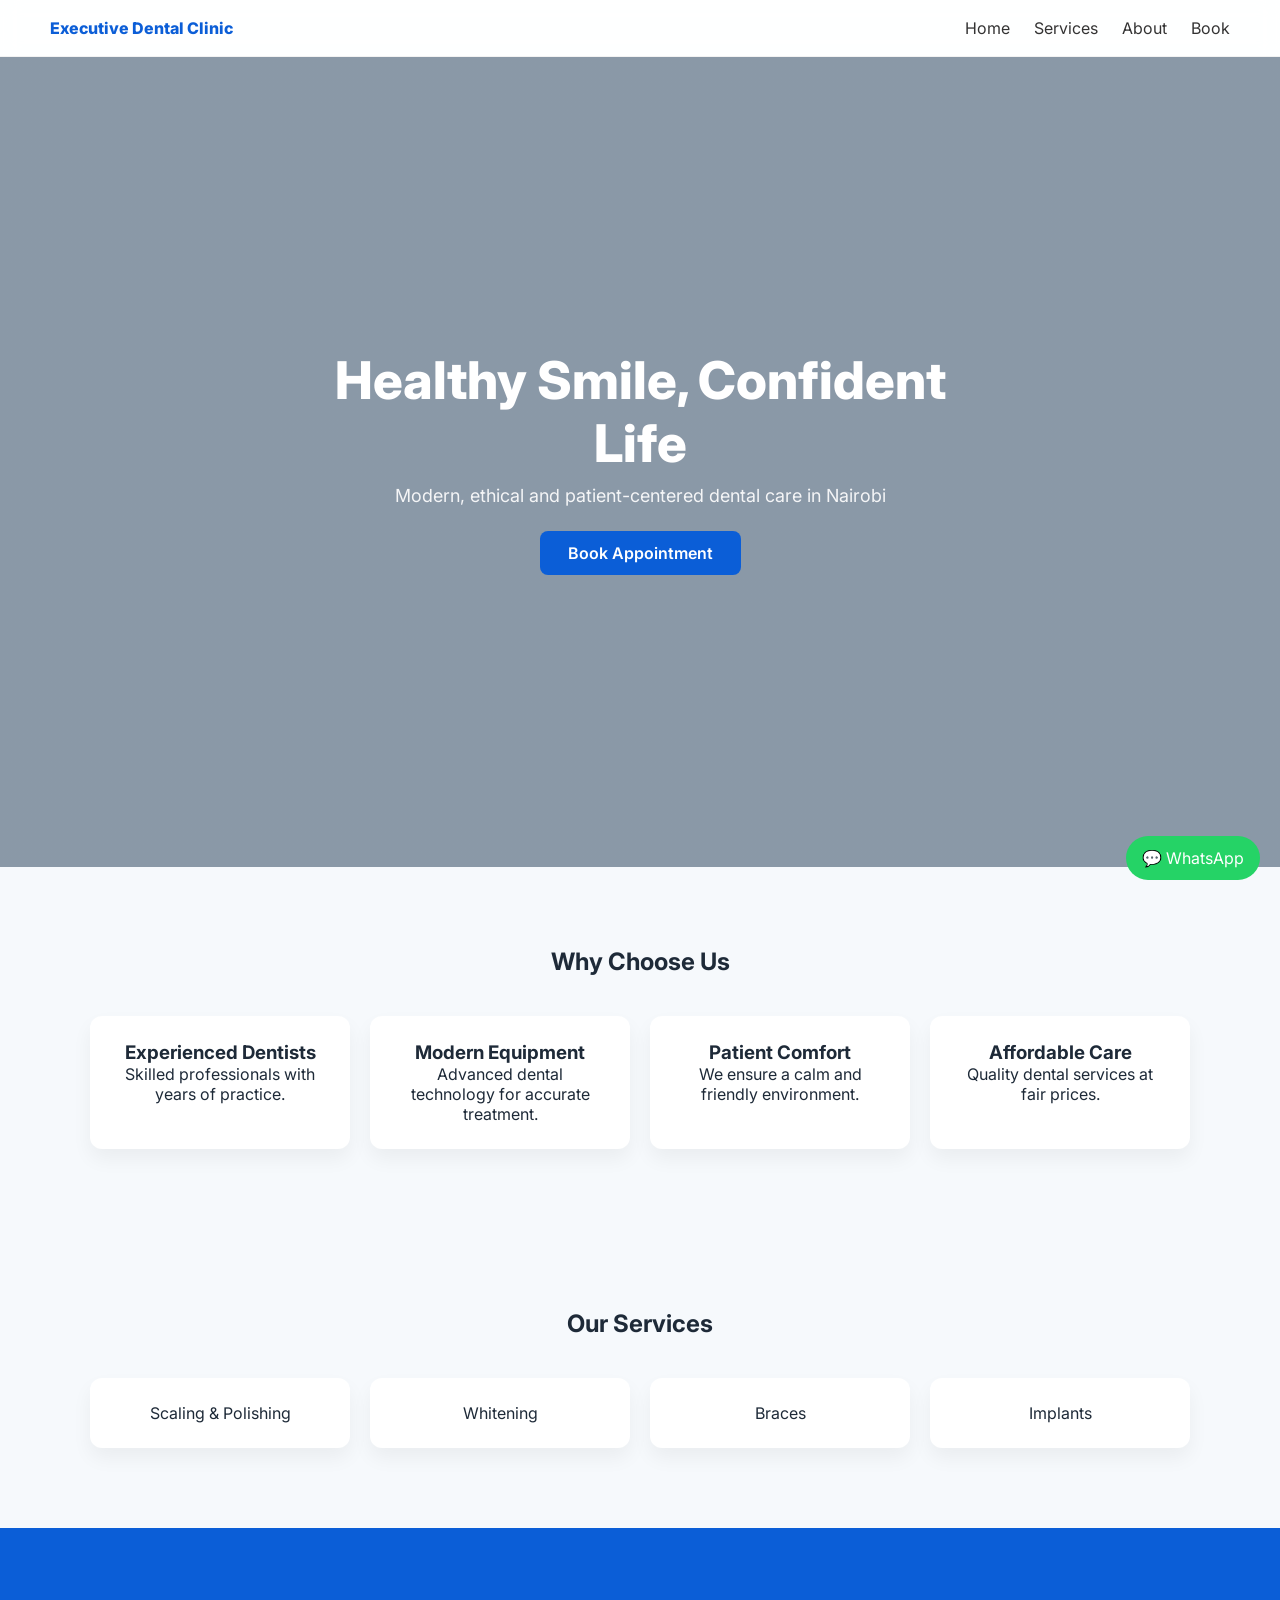
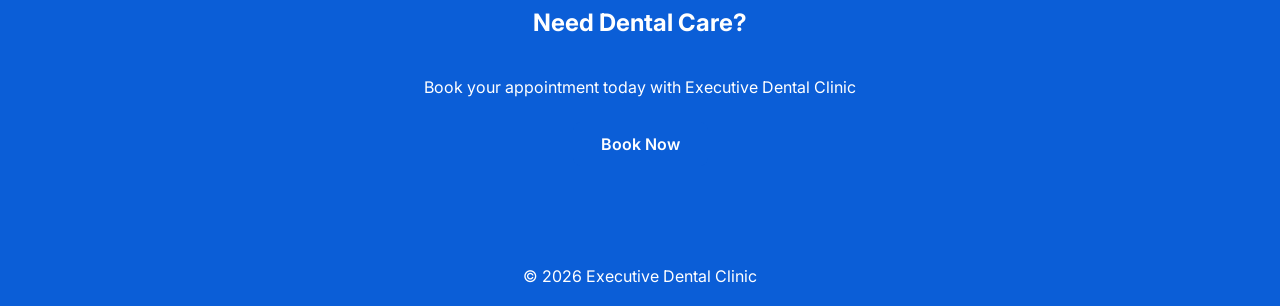
<file: index.html>
<!DOCTYPE html>
<html lang="en">
<head>
<meta charset="UTF-8">
<meta name="viewport" content="width=device-width, initial-scale=1.0">

<title>Executive Dental Clinic</title>

<link rel="stylesheet" href="style.css">
<link href="https://fonts.googleapis.com/css2?family=Inter:wght@300;400;500;600;700;800&display=swap" rel="stylesheet">
</head>

<body>

<header class="navbar">
    <div class="logo">Executive Dental Clinic</div>
    <nav>
        <a href="index.html">Home</a>
        <a href="services.html">Services</a>
        <a href="about.html">About</a>
        <a href="contact.html">Book</a>
    </nav>
</header>

<!-- HERO SLIDER -->
<section class="hero-slider">
    <div class="hero-overlay"></div>

    <div class="hero-content">
        <h1>Healthy Smile, Confident Life</h1>
        <p>Modern, ethical and patient-centered dental care in Nairobi</p>
        <a class="btn" href="contact.html">Book Appointment</a>
    </div>
</section>

<!-- WHY CHOOSE US -->
<section class="section">
    <h2>Why Choose Us</h2>

    <div class="grid">

        <div class="card">
            <h3>Experienced Dentists</h3>
            <p>Skilled professionals with years of practice.</p>
        </div>

        <div class="card">
            <h3>Modern Equipment</h3>
            <p>Advanced dental technology for accurate treatment.</p>
        </div>

        <div class="card">
            <h3>Patient Comfort</h3>
            <p>We ensure a calm and friendly environment.</p>
        </div>

        <div class="card">
            <h3>Affordable Care</h3>
            <p>Quality dental services at fair prices.</p>
        </div>

    </div>
</section>

<!-- SERVICES PREVIEW -->
<section class="section">
    <h2>Our Services</h2>

    <div class="grid">

        <div class="card">Scaling & Polishing</div>
        <div class="card">Whitening</div>
        <div class="card">Braces</div>
        <div class="card">Implants</div>

    </div>
</section>

<!-- CALL TO ACTION -->
<section class="cta">
    <h2>Need Dental Care?</h2>
    <p>Book your appointment today with Executive Dental Clinic</p>
    <a class="btn" href="contact.html">Book Now</a>
</section>

<footer>
    <p>© 2026 Executive Dental Clinic</p>
</footer>

<!-- WhatsApp -->
<a class="whatsapp" href="https://wa.me/2547XXXXXXXX" target="_blank">
💬 WhatsApp
</a>

<script src="script.js"></script>

</body>
</html>
</file>
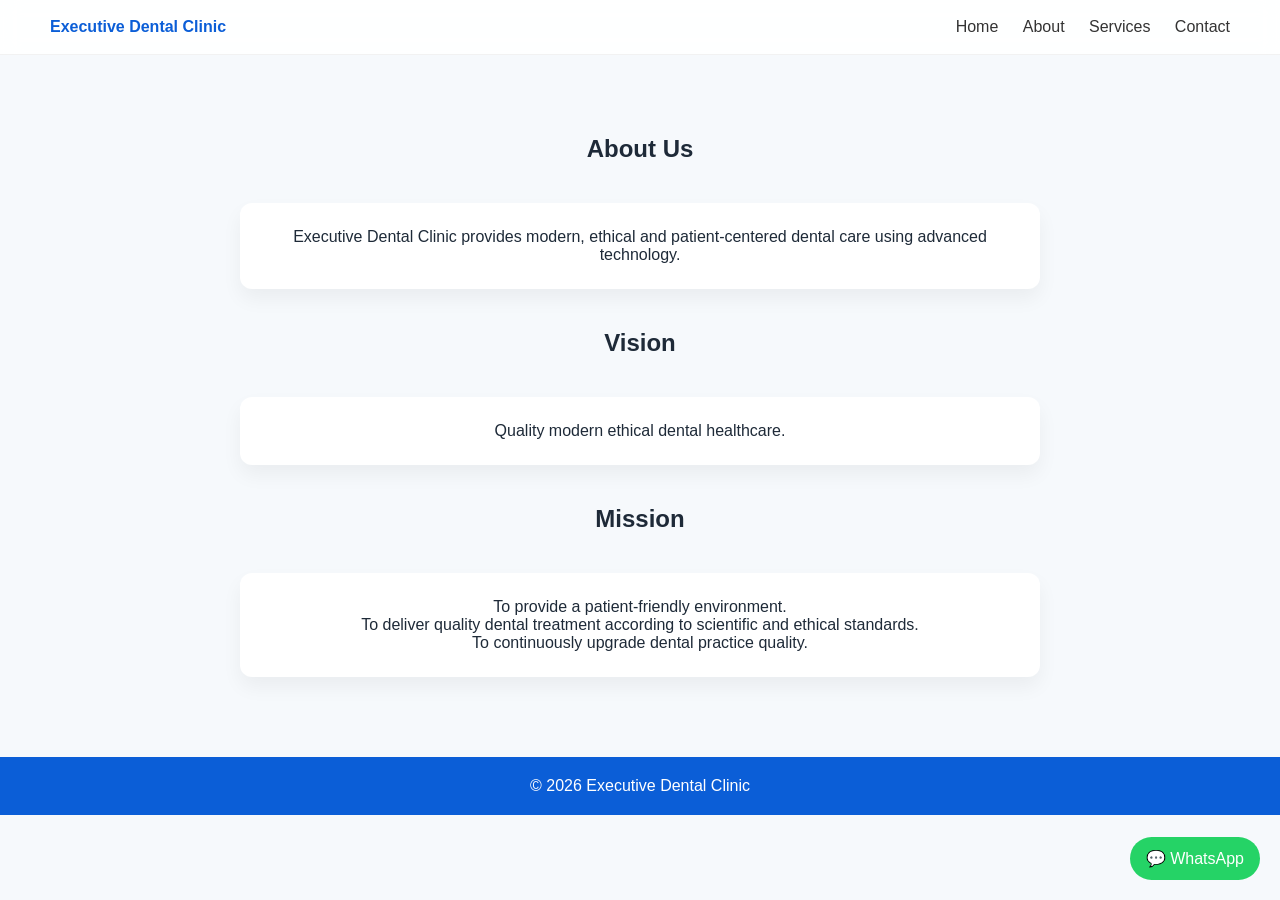
<file: about.html>
<!DOCTYPE html>
<html lang="en">
<head>
<meta charset="UTF-8">
<meta name="viewport" content="width=device-width, initial-scale=1.0">

<title>About - Executive Dental Clinic</title>

<link rel="stylesheet" href="style.css">
</head>

<body>

<header class="navbar">
    <div class="logo">Executive Dental Clinic</div>
    <nav>
        <a href="index.html">Home</a>
        <a href="about.html">About</a>
        <a href="services.html">Services</a>
        <a href="contact.html">Contact</a>
    </nav>
</header>

<section class="section">
    <h2>About Us</h2>

    <div class="card" style="max-width:800px;margin:auto;">
        Executive Dental Clinic provides modern, ethical and patient-centered dental care using advanced technology.
    </div>

    <h2 style="margin-top:40px;">Vision</h2>

    <div class="card" style="max-width:800px;margin:auto;">
        Quality modern ethical dental healthcare.
    </div>

    <h2 style="margin-top:40px;">Mission</h2>

    <div class="card" style="max-width:800px;margin:auto;">
        To provide a patient-friendly environment.<br>
        To deliver quality dental treatment according to scientific and ethical standards.<br>
        To continuously upgrade dental practice quality.
    </div>
</section>

<footer>
    <p>© 2026 Executive Dental Clinic</p>
</footer>

<a class="whatsapp" href="https://wa.me/2547XXXXXXXX" target="_blank">
💬 WhatsApp
</a>

</body>
</html>
</file>
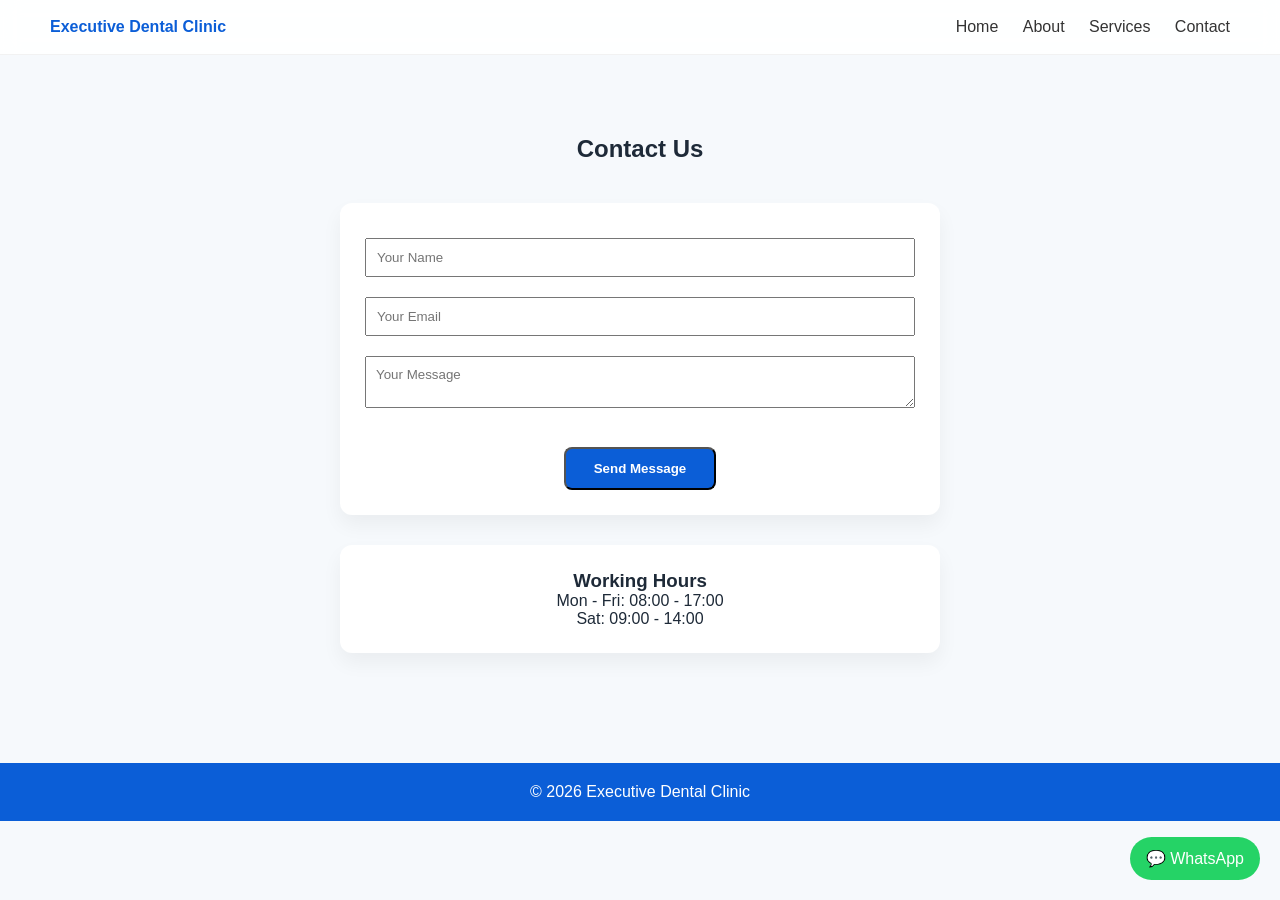
<file: contacts.html>
<!DOCTYPE html>
<html lang="en">
<head>
<meta charset="UTF-8">
<meta name="viewport" content="width=device-width, initial-scale=1.0">

<title>Contact - Executive Dental Clinic</title>

<link rel="stylesheet" href="style.css">
</head>

<body>

<header class="navbar">
    <div class="logo">Executive Dental Clinic</div>
    <nav>
        <a href="index.html">Home</a>
        <a href="about.html">About</a>
        <a href="services.html">Services</a>
        <a href="contact.html">Contact</a>
    </nav>
</header>

<section class="section">
    <h2>Contact Us</h2>

    <div class="card" style="max-width:600px;margin:auto;">
        <form id="contactForm">

            <input type="text" placeholder="Your Name" required style="width:100%;padding:10px;margin:10px 0;">
            <input type="email" placeholder="Your Email" required style="width:100%;padding:10px;margin:10px 0;">
            <textarea placeholder="Your Message" required style="width:100%;padding:10px;margin:10px 0;"></textarea>

            <button class="btn" type="submit">Send Message</button>
        </form>
    </div>

    <div class="card" style="max-width:600px;margin:30px auto;">
        <h3>Working Hours</h3>
        <p>Mon - Fri: 08:00 - 17:00</p>
        <p>Sat: 09:00 - 14:00</p>
    </div>
</section>

<footer>
    <p>© 2026 Executive Dental Clinic</p>
</footer>

<a class="whatsapp" href="https://wa.me/2547XXXXXXXX" target="_blank">
💬 WhatsApp
</a>

<script src="script.js"></script>
</body>
</html>
</file>
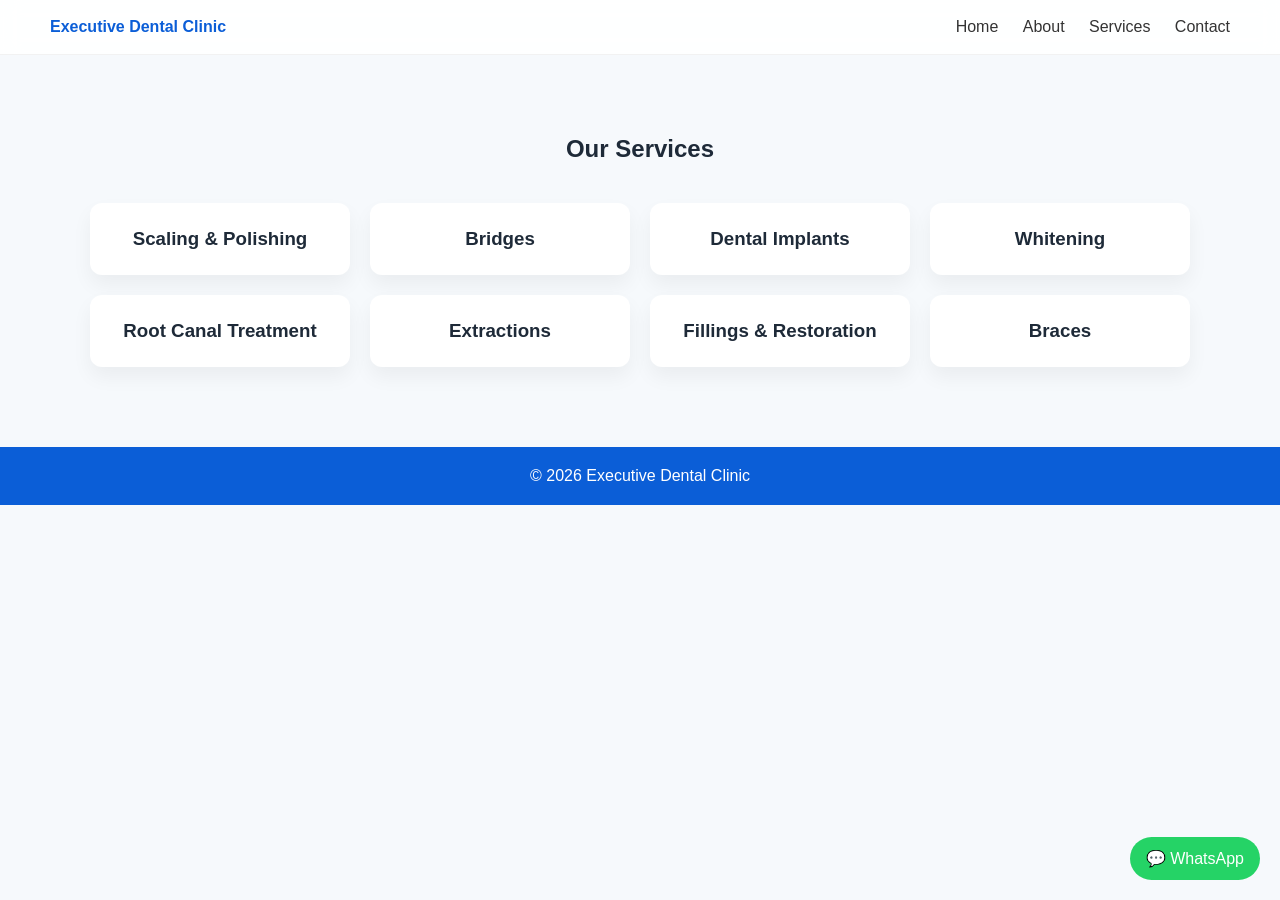
<file: services.html>
<!DOCTYPE html>
<html lang="en">
<head>
<meta charset="UTF-8">
<meta name="viewport" content="width=device-width, initial-scale=1.0">

<title>Services - Executive Dental Clinic</title>

<link rel="stylesheet" href="style.css">
</head>

<body>

<header class="navbar">
    <div class="logo">Executive Dental Clinic</div>
    <nav>
        <a href="index.html">Home</a>
        <a href="about.html">About</a>
        <a href="services.html">Services</a>
        <a href="contact.html">Contact</a>
    </nav>
</header>

<section class="section">
    <h2>Our Services</h2>

    <div class="grid">

        <div class="card">
            <h3>Scaling & Polishing</h3>
        </div>

        <div class="card">
            <h3>Bridges</h3>
        </div>

        <div class="card">
            <h3>Dental Implants</h3>
        </div>

        <div class="card">
            <h3>Whitening</h3>
        </div>

        <div class="card">
            <h3>Root Canal Treatment</h3>
        </div>

        <div class="card">
            <h3>Extractions</h3>
        </div>

        <div class="card">
            <h3>Fillings & Restoration</h3>
        </div>

        <div class="card">
            <h3>Braces</h3>
        </div>

    </div>
</section>

<footer>
    <p>© 2026 Executive Dental Clinic</p>
</footer>

<a class="whatsapp" href="https://wa.me/2547XXXXXXXX" target="_blank">
💬 WhatsApp
</a>

</body>
</html>
</file>
<file: style.css>
* {
    margin: 0;
    padding: 0;
    box-sizing: border-box;
    font-family: 'Inter', sans-serif;
}

body {
    background: #f6f9fc;
    color: #1e2a38;
}

/* NAVBAR */
.navbar {
    position: sticky;
    top: 0;
    display: flex;
    justify-content: space-between;
    padding: 18px 50px;
    background: rgba(255,255,255,0.9);
    backdrop-filter: blur(10px);
    border-bottom: 1px solid rgba(0,0,0,0.05);
}

.logo {
    font-weight: 800;
    color: #0b5ed7;
}

nav a {
    margin-left: 20px;
    text-decoration: none;
    color: #333;
}

nav a:hover {
    color: #0b5ed7;
}

/* HERO */
.hero-slider {
    height: 90vh;
    position: relative;
    display: flex;
    align-items: center;
    justify-content: center;
    text-align: center;
    background-size: cover;
    background-position: center;
}

.hero-overlay {
    position: absolute;
    inset: 0;
    background: rgba(0, 30, 60, 0.25);
}

.hero-content {
    position: relative;
    z-index: 2;
    max-width: 700px;
}

.hero-content h1 {
    font-size: 52px;
    font-weight: 800;
    color: white;
}

.hero-content p {
    font-size: 18px;
    color: rgba(255,255,255,0.9);
    margin-top: 10px;
}

/* BUTTON */
.btn {
    display: inline-block;
    margin-top: 25px;
    padding: 12px 28px;
    background: #0b5ed7;
    color: white;
    border-radius: 8px;
    text-decoration: none;
    font-weight: 600;
}

.btn:hover {
    background: #084bb5;
}

/* SECTIONS */
.section {
    padding: 80px 20px;
    text-align: center;
}

h2 {
    margin-bottom: 40px;
}

/* GRID */
.grid {
    display: grid;
    grid-template-columns: repeat(auto-fit, minmax(220px, 1fr));
    gap: 20px;
    max-width: 1100px;
    margin: auto;
}

/* CARDS */
.card {
    background: white;
    padding: 25px;
    border-radius: 12px;
    box-shadow: 0 10px 20px rgba(0,0,0,0.05);
}

/* CTA */
.cta {
    background: #0b5ed7;
    color: white;
    padding: 80px 20px;
    text-align: center;
}

/* FOOTER */
footer {
    text-align: center;
    padding: 20px;
    background: #0b5ed7;
    color: white;
}

/* WHATSAPP */
.whatsapp {
    position: fixed;
    bottom: 20px;
    right: 20px;
    background: #25D366;
    color: white;
    padding: 12px 16px;
    border-radius: 50px;
    text-decoration: none;
}
</file>
